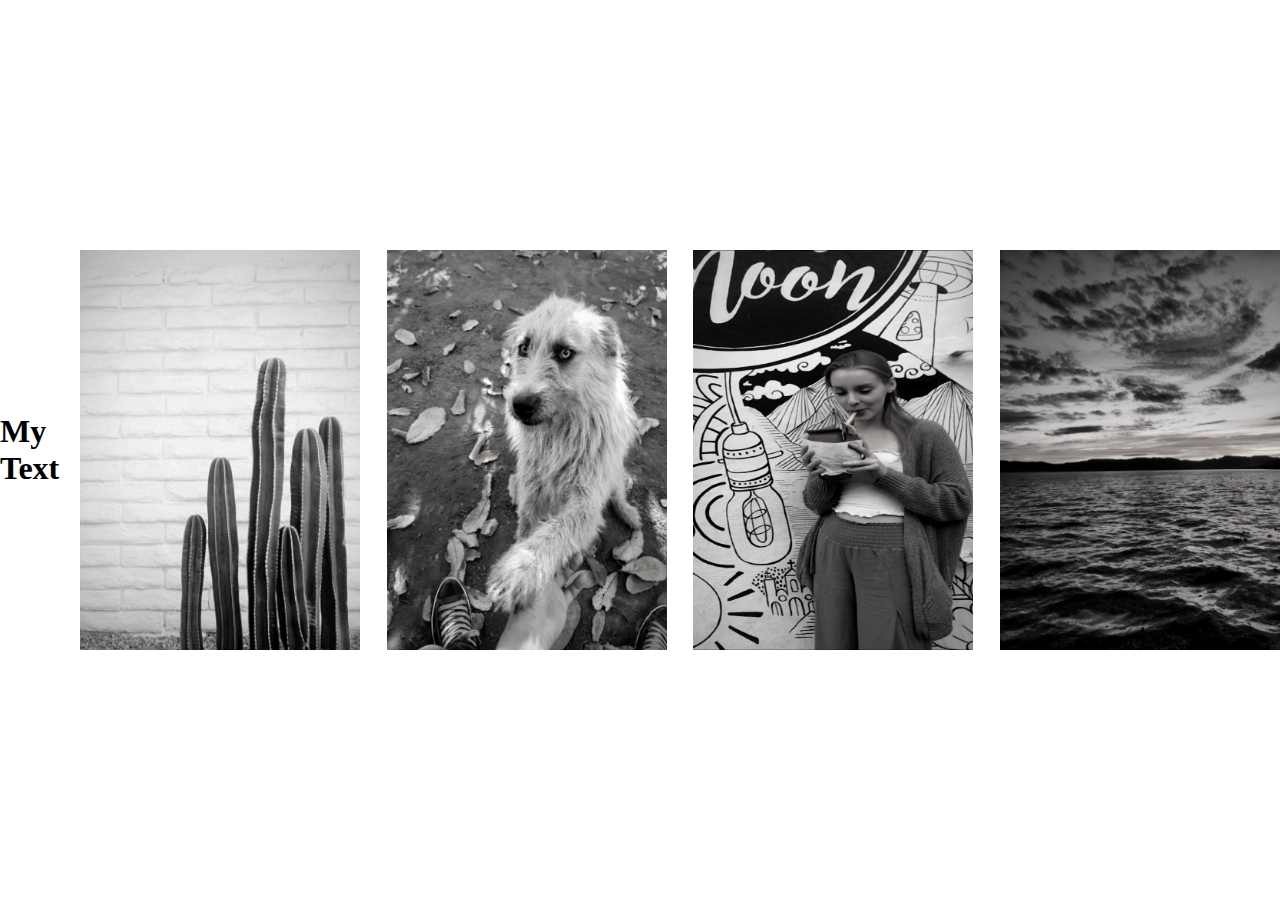
<file: photos.html>
<!DOCTYPE html>
<html>
  <head>
    <meta name="viewport" content="width=device-width, initial-scale=1.0"
    <meta charset="utf-8">
    <title>Photo Book</title>
    <link rel="stylesheet" href="css/styles2.css">
  </head>
  <body>
    <h1>My Text<h1>
    <div class="container">
      <div class="box">
        <img src="images/img1.png">
      </div>
      <div class="box">
        <img src="images/img2.png">
      </div>
      <div class="box">
        <img src="images/img3.png">
      </div>
      <div class="box">
        <img src="images/img4.png">
      </div>
    </div>
  </body>
</html>
</file>
<file: css/styles2.css>
body {
  margin: 0;
  padding: 0;
  display: flex;
  justify-content: center;
  align-items: center;
  min-height: 100vh;
}

.container {
  width:1200px;
  height: 400px;
  display: flex;
  flex-wrap: wrap;
  justify-content: space-between;
}

.container .box {
  position: relative;
  width: 280px;
  height: 400px;
  background: #fff;
  transition: 0.5s;
  overflow: hidden;
}

.container .box img {
  position: absolute;
  top: 0;
  left: 0;
  width: 100%;
  height: 100%;
  object-fit: cover;
}

.container .box:before {
  content: '';
  position: absolute;
  top: -100%;
  left: 0;
  width: 50%;
  height: 100%;
  background: #fff;
  z-index: 1;
  transition: 0.5s;
}

.container .box:after {
  content: '';
  position: absolute;
  bottom: -100%;
  right: 0;
  width: 50%;
  height: 100%;
  background: #fff;
  z-index: 1;
  transition: 0.5s;
}

.container:hover .box:before {
  top: 0;
}

.container:hover .box:after {
  bottom: 0;
  transition-delay: 0.5s;
}

.container .box:hover:before {
  top: -100%;
}

.container .box:hover:after {
  bottom: -100%;
}
</file>
